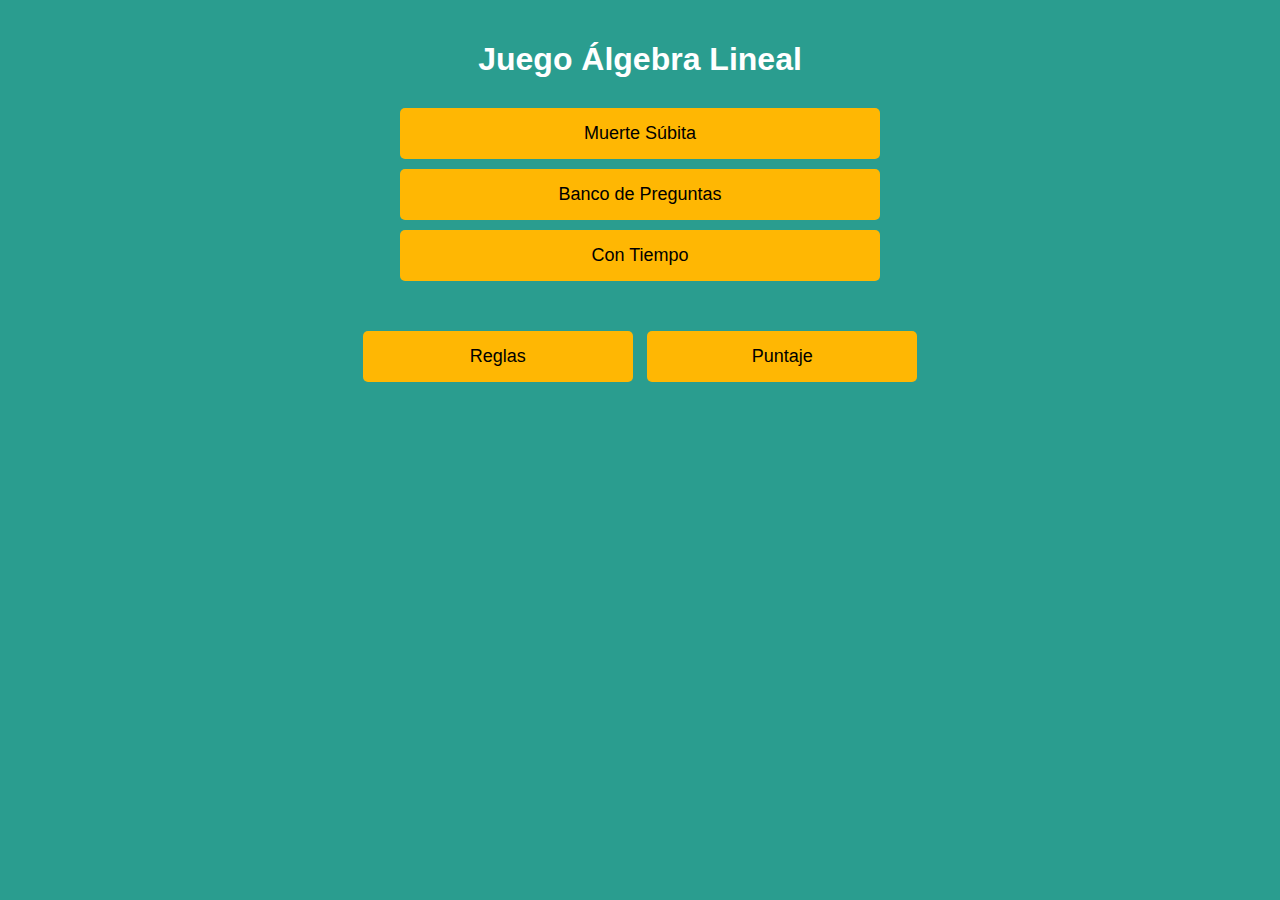
<file: index.html>
<!DOCTYPE html>
<html lang="es">
<head>
    <meta charset="UTF-8">
    <meta name="viewport" content="width=device-width, initial-scale=1.0">
    <link rel="stylesheet" href="css/styles.css">
    <title>Juego Álgebra Lineal</title>
</head>
<body>
    
    <div id="main-page" class="container">
        <h1>Juego Álgebra Lineal</h1>
        <button class="btn" onclick="navigateTo('muerte-subita')">Muerte Súbita</button>
        <button class="btn" onclick="navigateTo('banco-preguntas')">Banco de Preguntas</button>
        <button class="btn" onclick="navigateTo('con-tiempo')">Con Tiempo</button>
        <div style="margin-top: 40px;">
            <button class="btn btn-small" onclick="openModal('reglas-modal')">Reglas</button>
            <button class="btn btn-small" onclick="openModal('puntaje-modal')">Puntaje</button>
        </div>
    </div>

    <!-- Página de Muerte Súbita -->
    <div id="muerte-subita" class="container" style="display: none;">
        <h1>Muerte Súbita</h1>
        <div class="score">Puntuación: <span id="muerte-subita-score">0</span></div>
        <div id="muerte-subita-question" class="question-container"></div>
        <button class="btn" onclick="navigateTo('main-page')">Volver al Inicio</button>
    </div>

    <!-- Página de Banco de Preguntas -->
    <div id="banco-preguntas" class="container" style="display: none;">
        <h1>Banco de Preguntas</h1>
        <div class="score">Puntuación: <span id="banco-preguntas-score">0</span></div>
        <div id="banco-preguntas-question" class="question-container"></div>
        <button class="btn" onclick="navigateTo('main-page')">Volver al Inicio</button>
    </div>

    <!-- Página Con Tiempo -->
    <div id="con-tiempo" class="container" style="display: none;">
        <h1>Con Tiempo</h1>
        <div class="timer">Tiempo: <span id="timer">60</span> segundos</div>
        <div class="score">Puntuación: <span id="con-tiempo-score">0</span></div>
        <div id="con-tiempo-question" class="question-container"></div>
        <button class="btn" onclick="navigateTo('main-page')">Volver al Inicio</button>
    </div>

    <!-- Modal de Reglas -->
    <div id="reglas-modal" class="modal">
        <div class="modal-content">
            <span class="close" onclick="closeModal('reglas-modal')">&times;</span>
            <h2>Reglas del Juego</h2>
            <h3>Muerte Súbita</h3>
            <p>Responde preguntas de álgebra lineal. Si fallas una pregunta, el juego termina.</p>
            <h3>Banco de Preguntas</h3>
            <p>Responde 5 preguntas aleatorias de álgebra lineal. Tu puntuación se basará en cuántas aciertas.</p>
            <h3>Con Tiempo</h3>
            <p>Tienes 60 segundos para responder cada pregunta. Si el tiempo se acaba, pasarás a la siguiente pregunta automáticamente.</p>
        </div>
    </div>

    <!-- Modal de Puntaje -->
    <div id="puntaje-modal" class="modal">
        <div class="modal-content">
            <span class="close" onclick="closeModal('puntaje-modal')">&times;</span>
            <h2>Puntuaciones</h2>
            <table>
                <tr>
                    <th>Modo</th>
                    <th>Mejor Puntuación</th>
                </tr>
                <tr>
                    <td>Muerte Súbita</td>
                    <td id="best-score-muerte-subita">0</td>
                </tr>
                <tr>
                    <td>Con Tiempo</td>
                    <td id="best-score-con-tiempo">0</td>
                </tr>
                <tr>
                    <td>Banco de Preguntas</td>
                    <td id="best-score-banco-preguntas">0</td>
                </tr>
            </table>
        </div>
    </div>
    <script src="js/app.js"></script>
</body>
</html>
</file>
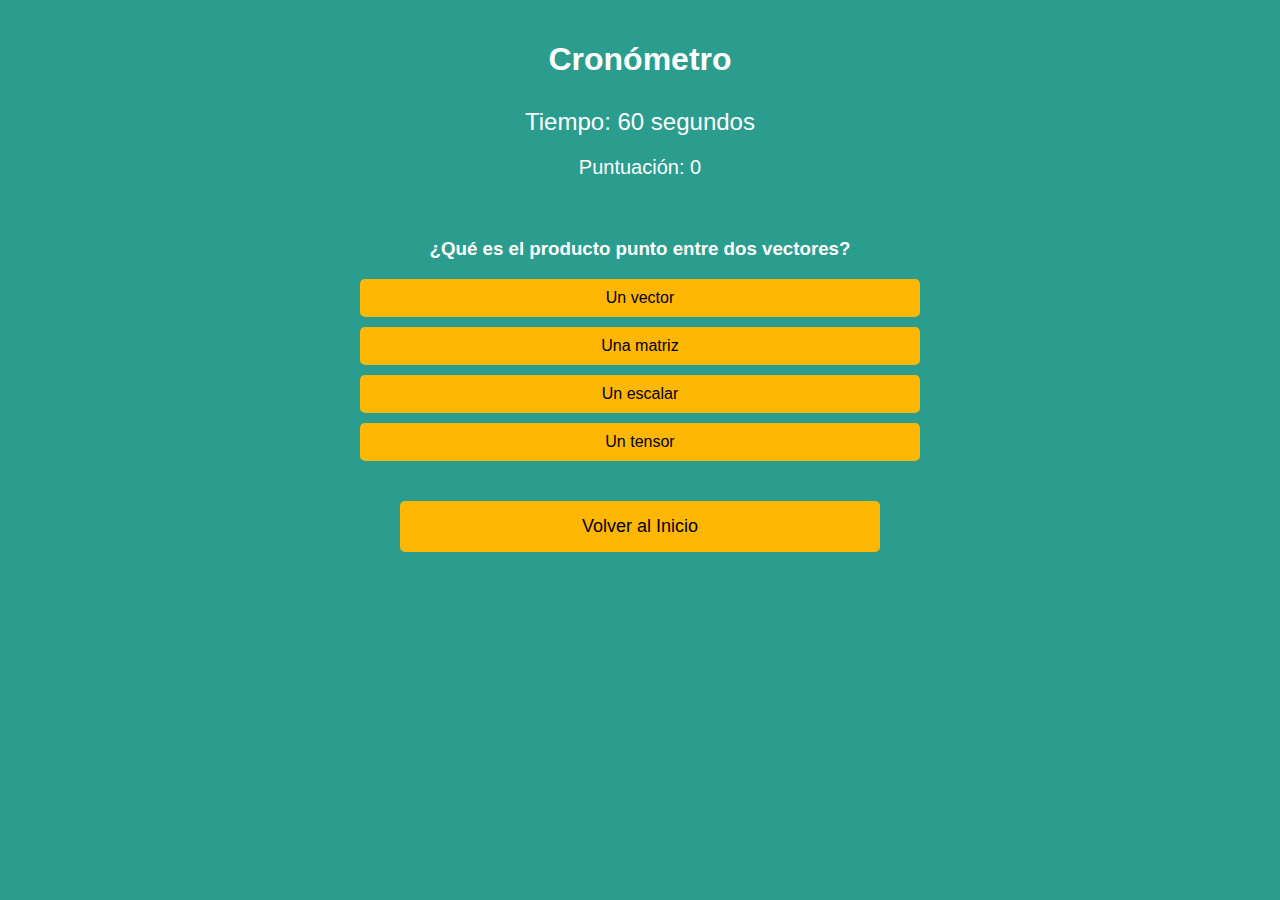
<file: cronometro.html>
<!DOCTYPE html>
<html lang="es">
<head>
    <meta charset="UTF-8">
    <meta name="viewport" content="width=device-width, initial-scale=1.0">
    <title>Cronómetro</title>
    <link rel="stylesheet" href="css/cronometro.css">
</head>
<body>
    <div class="container">
        <h1>Cronómetro</h1>
        <div class="timer">Tiempo: <span id="timer">60</span> segundos</div>
        <div class="score">Puntuación: <span id="con-tiempo-score">0</span></div>
        <div id="con-tiempo-question" class="question-container"></div>
        <button class="btn" onclick="window.location.href='index.html'">Volver al Inicio</button>
    </div>
    
    <script src="js/question.js"></script>

    <script>
        // Variables para el juego
        let currentScores = {
            'con-tiempo': 0
        };
        let bestScores = {
            'con-tiempo': localStorage.getItem('best-score-con-tiempo') || 0
        };
        let currentQuestionIndex = 0;
        let timer = null;
        let timeLeft = 60;
        let gameQuestions = [];
        
        // Cargar al iniciar la página
        window.onload = function() {
            startGame();
        };
        
        // Obtener preguntas aleatorias
        function getRandomQuestions(count) {
            const shuffled = [...questions].sort(() => 0.5 - Math.random());
            return shuffled.slice(0, count);
        }
        
        // Iniciar juego
        function startGame() {
            currentScores['con-tiempo'] = 0;
            document.getElementById('con-tiempo-score').textContent = '0';
            currentQuestionIndex = 0;
            
            // Obtener preguntas aleatorias
            gameQuestions = getRandomQuestions(5);
            
            // Iniciar temporizador
            timeLeft = 60;
            document.getElementById('timer').textContent = timeLeft;
            startTimer();
            
            // Mostrar primera pregunta
            showQuestion();
        }
        
        // Mostrar pregunta actual
        function showQuestion() {
            if (currentQuestionIndex >= gameQuestions.length) {
                endGame(false);
                return;
            }
            
            const question = gameQuestions[currentQuestionIndex];
            const questionContainer = document.getElementById('con-tiempo-question');
            
            let html = `
                <h3>${question.question}</h3>
                <div class="options">
            `;
            
            for (let i = 0; i < question.options.length; i++) {
                html += `<div class="option" onclick="checkAnswer(${i})">${question.options[i]}</div>`;
            }
            
            html += '</div>';
            questionContainer.innerHTML = html;
            
            // Reiniciar temporizador
            timeLeft = 60;
            document.getElementById('timer').textContent = timeLeft;
        }
        
        // Iniciar temporizador
        function startTimer() {
            clearInterval(timer);
            timer = setInterval(function() {
                timeLeft--;
                document.getElementById('timer').textContent = timeLeft;
                
                if (timeLeft <= 0) {
                    // Si se acaba el tiempo, pasar a la siguiente pregunta
                    clearInterval(timer);
                    currentQuestionIndex++;
                    if (currentQuestionIndex < gameQuestions.length) {
                        showQuestion();
                        startTimer();
                    } else {
                        endGame(false);
                    }
                }
            }, 1000);
        }
        
        // Verificar respuesta
        function checkAnswer(selectedIndex) {
            const correctIndex = gameQuestions[currentQuestionIndex].correctAnswer;
            const isCorrect = selectedIndex === correctIndex;
            
            if (isCorrect) {
                // Respuesta correcta
                currentScores['con-tiempo']++;
                document.getElementById('con-tiempo-score').textContent = currentScores['con-tiempo'];
            }
            
            // Pasar a la siguiente pregunta o terminar
            currentQuestionIndex++;
            if (currentQuestionIndex < gameQuestions.length) {
                showQuestion();
                // Reiniciar temporizador
                clearInterval(timer);
                startTimer();
            } else {
                endGame(false);
            }
        }
        
        // Finalizar juego
        function endGame(failed) {
            const score = currentScores['con-tiempo'];
            const questionContainer = document.getElementById('con-tiempo-question');
            
            let message = `¡Has completado todas las preguntas! Tu puntuación final es: ${score} de ${gameQuestions.length}`;
            
            questionContainer.innerHTML = `<h3>${message}</h3>`;
            
            // Actualizar mejor puntuación si es necesario
            if (score > bestScores['con-tiempo']) {
                bestScores['con-tiempo'] = score;
                localStorage.setItem('best-score-con-tiempo', score);
            }
            
            // Detener temporizador
            clearInterval(timer);
        }
    </script>
</body>
</html>
</file>
<file: css/styles.css>
body {
    font-family: Arial, sans-serif;
    margin: 0;
    padding: 0;
    background-color: #2a9d8f;
    color: white;
}
.container {
    max-width: 600px;
    margin: 0 auto;
    padding: 20px;
    text-align: center;
}
h1 {
    margin-bottom: 30px;
}
.btn {
    background-color: #ffb703;
    border: none;
    color: black;
    padding: 15px 0;
    width: 80%;
    margin: 10px auto;
    font-size: 18px;
    cursor: pointer;
    display: block;
    border-radius: 5px;
}
.btn-small {
    width: 45%;
    display: inline-block;
    margin: 10px 5px;
}
.modal {
    display: none;
    position: fixed;
    z-index: 1;
    left: 0;
    top: 0;
    width: 100%;
    height: 100%;
    background-color: rgba(0,0,0,0.7);
}
.modal-content {
    background-color: #2a9d8f;
    margin: 15% auto;
    padding: 20px;
    border: 1px solid #888;
    width: 80%;
    border-radius: 10px;
}
.close {
    color: white;
    float: right;
    font-size: 28px;
    font-weight: bold;
    cursor: pointer;
}
.question-container {
    background-color: #2a9d8f;
    padding: 20px;
    border-radius: 10px;
    margin-bottom: 20px;
}
.options {
    display: flex;
    flex-direction: column;
    gap: 10px;
}
.option {
    background-color: #ffb703;
    padding: 10px;
    border-radius: 5px;
    cursor: pointer;
}
.timer {
    font-size: 24px;
    margin-bottom: 20px;
}
.score {
    margin-top: 20px;
    font-size: 20px;
}
table {
    width: 100%;
    border-collapse: collapse;
    margin-top: 20px;
}
table, th, td {
    border: 1px solid white;
}
th, td {
    padding: 10px;
    text-align: center;
}
</file>
<file: css/cronometro.css>
body {
    font-family: Arial, sans-serif;
    margin: 0;
    padding: 0;
    background-color: #2a9d8f;
    color: white;
}

.container {
    max-width: 600px;
    margin: 0 auto;
    padding: 20px;
    text-align: center;
}

h1 {
    margin-bottom: 30px;
}

.btn {
    background-color: #ffb703;
    border: none;
    color: black;
    padding: 15px 0;
    width: 80%;
    margin: 10px auto;
    font-size: 18px;
    cursor: pointer;
    display: block;
    border-radius: 5px;
}

.timer {
    font-size: 24px;
    margin-bottom: 20px;
}

.score {
    margin-top: 20px;
    font-size: 20px;
    margin-bottom: 20px;
}

.question-container {
    background-color: #2a9d8f;
    padding: 20px;
    border-radius: 10px;
    margin-bottom: 20px;
}

.options {
    display: flex;
    flex-direction: column;
    gap: 10px;
}

.option {
    background-color: #ffb703;
    padding: 10px;
    border-radius: 5px;
    cursor: pointer;
    color: black;
}

.option:hover {
    background-color: #f49f05;
}
</file>
